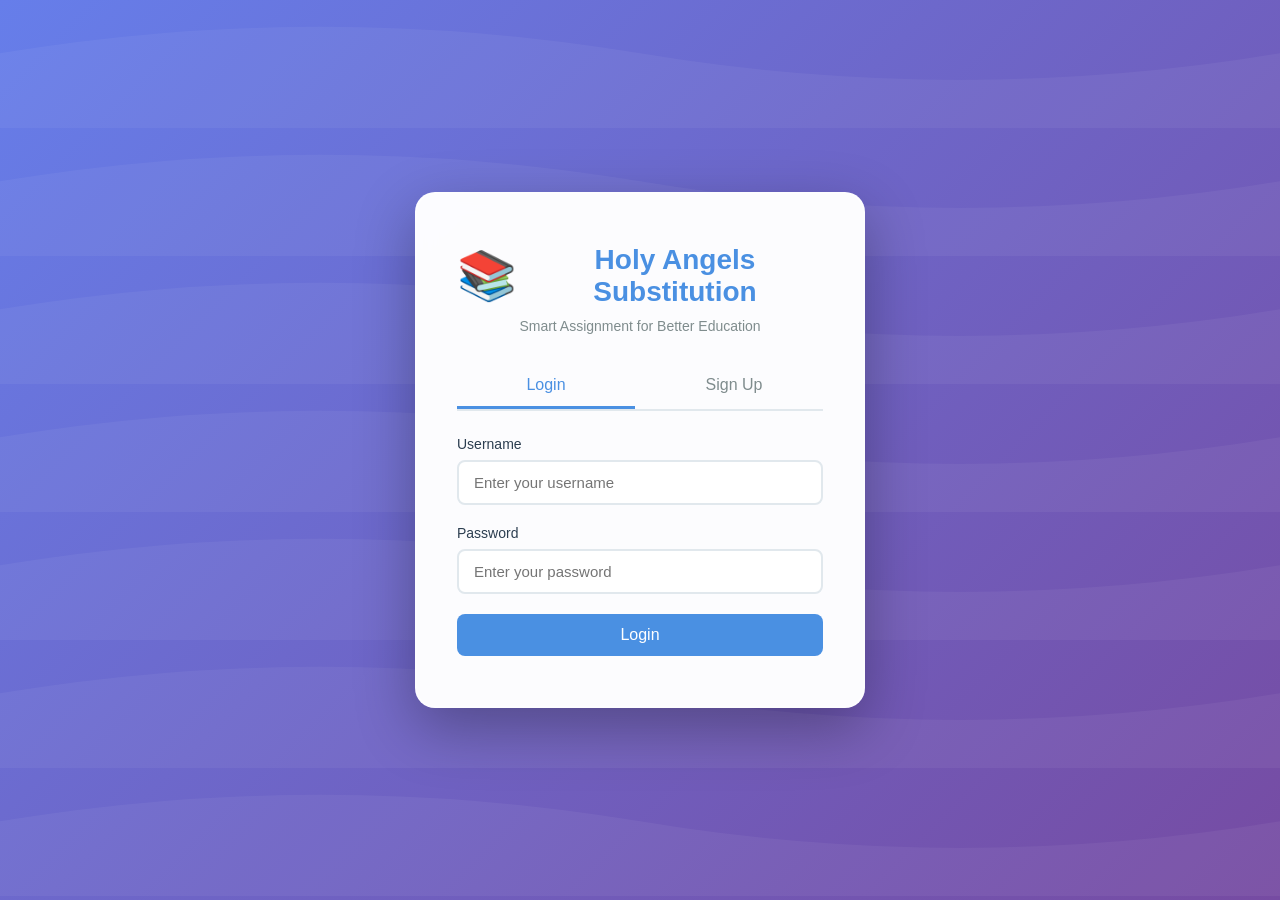
<file: public/index.html>
<!DOCTYPE html>
<html lang="en">
<head>
    <meta charset="UTF-8">
    <meta name="viewport" content="width=device-width, initial-scale=1.0">
    <title>Holy Angels Substitution Management System</title>
    <link rel="stylesheet" href="css/style.css">
</head>
<body>
    <!-- School Background Elements -->
    <div class="bg-decoration bg-decoration-1"></div>
    <div class="bg-decoration bg-decoration-2"></div>
    <div class="bg-decoration bg-decoration-3"></div>
    
    <div class="container">
        <div class="auth-container">
            <div class="auth-box">
                <div class="auth-header">
                    <div class="logo">
                        <span class="logo-icon">📚</span>
                        <h1>Holy Angels Substitution</h1>
                    </div>
                    <p class="subtitle">Smart Assignment for Better Education</p>
                </div>

                <div class="auth-tabs">
                    <button class="tab-btn active" onclick="switchTab('login')">Login</button>
                    <button class="tab-btn" onclick="switchTab('signup')">Sign Up</button>
                </div>

                <!-- Login Form -->
                <div id="loginForm" class="auth-form active">
                    <form onsubmit="handleLogin(event)">
                        <div class="form-group">
                            <label for="loginUsername">Username</label>
                            <input type="text" id="loginUsername" required placeholder="Enter your username">
                        </div>
                        <div class="form-group">
                            <label for="loginPassword">Password</label>
                            <input type="password" id="loginPassword" required placeholder="Enter your password">
                        </div>
                        <button type="submit" class="btn btn-primary btn-block">Login</button>
                    </form>
                </div>

                <!-- Signup Form -->
                <div id="signupForm" class="auth-form">
                    <form onsubmit="handleSignup(event)">
                        <div class="form-group">
                            <label for="signupUsername">Username</label>
                            <input type="text" id="signupUsername" required placeholder="Choose a username">
                        </div>
                        <div class="form-group">
                            <label for="signupEmail">Email</label>
                            <input type="email" id="signupEmail" required placeholder="Enter your email">
                        </div>
                        <div class="form-group">
                            <label for="signupPassword">Password</label>
                            <input type="password" id="signupPassword" required placeholder="Create a password" minlength="6">
                        </div>
                        <div class="form-group">
                            <label for="signupRole">Role</label>
                            <select id="signupRole" required>
                                <option value="">Select role</option>
                                <option value="incharge">Incharge</option>
                                <option value="staff">Staff</option>
                            </select>
                        </div>
                        <button type="submit" class="btn btn-primary btn-block">Sign Up</button>
                    </form>
                </div>

                <div id="message" class="message"></div>
            </div>
        </div>
    </div>

    <script src="js/auth.js"></script>
</body>
</html>
</file>
<file: public/css/style.css>
/* Global Styles */
* {
    margin: 0;
    padding: 0;
    box-sizing: border-box;
}

:root {
    --primary-color: #4A90E2;
    --primary-dark: #357ABD;
    --secondary-color: #50C878;
    --danger-color: #E74C3C;
    --warning-color: #F39C12;
    --background: #F5F7FA;
    --card-background: #FFFFFF;
    --text-primary: #2C3E50;
    --text-secondary: #7F8C8D;
    --border-color: #E1E8ED;
    --shadow: 0 2px 10px rgba(0, 0, 0, 0.1);
    --shadow-lg: 0 4px 20px rgba(0, 0, 0, 0.15);
}

body {
    font-family: 'Segoe UI', Tahoma, Geneva, Verdana, sans-serif;
    background: linear-gradient(135deg, #667eea 0%, #764ba2 100%);
    min-height: 100vh;
    color: var(--text-primary);
    position: relative;
}

/* School Background Overlay for Auth Pages */
body::before {
    content: '';
    position: fixed;
    top: 0;
    left: 0;
    width: 100%;
    height: 100%;
    background: url('data:image/svg+xml,<svg xmlns="http://www.w3.org/2000/svg" viewBox="0 0 1200 120"><path d="M0,50 Q300,0 600,50 T1200,50 L1200,120 L0,120 Z" fill="rgba(255,255,255,0.05)"/></svg>');
    background-repeat: repeat;
    pointer-events: none;
    z-index: 0;
}

.container {
    min-height: 100vh;
    display: flex;
    align-items: center;
    justify-content: center;
    padding: 20px;
    position: relative;
    z-index: 2;
}

/* Auth Styles */
.auth-container {
    width: 100%;
    max-width: 450px;
}

.auth-box {
    background: rgba(255, 255, 255, 0.98);
    border-radius: 20px;
    padding: 50px 40px;
    box-shadow: 0 20px 60px rgba(0, 0, 0, 0.3);
    animation: slideUp 0.5s ease;
    border: 2px solid rgba(255, 255, 255, 0.5);
    backdrop-filter: blur(10px);
    position: relative;
    z-index: 2;
}

/* School Decoration Elements */
.bg-decoration {
    display: none;
}

@keyframes slideUp {
    from {
        opacity: 0;
        transform: translateY(30px);
    }
    to {
        opacity: 1;
        transform: translateY(0);
    }
}

.auth-header {
    text-align: center;
    margin-bottom: 30px;
}

.logo {
    display: flex;
    align-items: center;
    justify-content: center;
    gap: 10px;
    margin-bottom: 10px;
}

.logo-icon {
    font-size: 48px;
}

.auth-header h1 {
    color: var(--primary-color);
    font-size: 28px;
    font-weight: 600;
}

.subtitle {
    color: var(--text-secondary);
    font-size: 14px;
}

.auth-tabs {
    display: flex;
    gap: 10px;
    margin-bottom: 25px;
    border-bottom: 2px solid var(--border-color);
}

.tab-btn {
    flex: 1;
    padding: 12px;
    background: none;
    border: none;
    border-bottom: 3px solid transparent;
    cursor: pointer;
    font-size: 16px;
    font-weight: 500;
    color: var(--text-secondary);
    transition: all 0.3s;
}

.tab-btn.active {
    color: var(--primary-color);
    border-bottom-color: var(--primary-color);
}

.tab-btn:hover {
    color: var(--primary-color);
}

.auth-form {
    display: none;
}

.auth-form.active {
    display: block;
    animation: fadeIn 0.3s ease;
}

@keyframes fadeIn {
    from {
        opacity: 0;
    }
    to {
        opacity: 1;
    }
}

.form-group {
    margin-bottom: 20px;
}

.form-group label {
    display: block;
    margin-bottom: 8px;
    font-weight: 500;
    color: var(--text-primary);
    font-size: 14px;
}

.form-group input,
.form-group select {
    width: 100%;
    padding: 12px 15px;
    border: 2px solid var(--border-color);
    border-radius: 8px;
    font-size: 15px;
    transition: all 0.3s;
    background: var(--card-background);
}

.form-group input:focus,
.form-group select:focus {
    outline: none;
    border-color: var(--primary-color);
    box-shadow: 0 0 0 3px rgba(74, 144, 226, 0.1);
}

.btn {
    padding: 12px 24px;
    border: none;
    border-radius: 8px;
    font-size: 16px;
    font-weight: 500;
    cursor: pointer;
    transition: all 0.3s;
    display: inline-block;
    text-align: center;
}

.btn-primary {
    background: var(--primary-color);
    color: white;
}

.btn-primary:hover {
    background: var(--primary-dark);
    transform: translateY(-2px);
    box-shadow: var(--shadow);
}

.btn-block {
    width: 100%;
}

.message {
    margin-top: 20px;
    padding: 12px;
    border-radius: 8px;
    text-align: center;
    display: none;
    animation: slideDown 0.3s ease;
}

@keyframes slideDown {
    from {
        opacity: 0;
        transform: translateY(-10px);
    }
    to {
        opacity: 1;
        transform: translateY(0);
    }
}

.message.success {
    background: #D4EDDA;
    color: #155724;
    border: 1px solid #C3E6CB;
    display: block;
}

.message.error {
    background: #F8D7DA;
    color: #721C24;
    border: 1px solid #F5C6CB;
    display: block;
}

/* Dashboard Styles */
.dashboard {
    min-height: 100vh;
    background: linear-gradient(135deg, #f5f7fa 0%, #c3cfe2 100%);
}

.navbar {
    background: linear-gradient(90deg, #4A90E2 0%, #357ABD 100%);
    padding: 15px 30px;
    box-shadow: 0 4px 20px rgba(0, 0, 0, 0.2);
    display: flex;
    justify-content: space-between;
    align-items: center;
    position: sticky;
    top: 0;
    z-index: 100;
}

.navbar-brand {
    display: flex;
    align-items: center;
    gap: 10px;
    font-size: 24px;
    font-weight: 700;
    color: white;
}

.navbar-menu {
    display: flex;
    gap: 20px;
    list-style: none;
    align-items: center;
}

.navbar-menu a {
    text-decoration: none;
    color: white;
    font-weight: 500;
    padding: 8px 15px;
    border-radius: 6px;
    transition: all 0.3s;
}

.navbar-menu a:hover,
.navbar-menu a.active {
    background: rgba(255, 255, 255, 0.3);
    color: white;
}

.user-info {
    display: flex;
    align-items: center;
    gap: 15px;
}

.user-role {
    padding: 5px 12px;
    border-radius: 20px;
    font-size: 12px;
    font-weight: 600;
    text-transform: uppercase;
}

.user-role.incharge {
    background: #E3F2FD;
    color: #1976D2;
}

.user-role.staff {
    background: #F3E5F5;
    color: #7B1FA2;
}

.btn-logout {
    background: var(--danger-color);
    color: white;
    border: none;
    padding: 8px 15px;
    border-radius: 6px;
    cursor: pointer;
    font-weight: 500;
}

.btn-logout:hover {
    background: #C0392B;
}

/* Main Content */
.main-content {
    max-width: 1400px;
    margin: 0 auto;
    padding: 30px;
}

.page-header {
    margin-bottom: 30px;
}

.page-header h2 {
    font-size: 32px;
    color: var(--text-primary);
    margin-bottom: 10px;
}

.page-header p {
    color: var(--text-secondary);
}

/* Cards */
.stats-grid {
    display: grid;
    grid-template-columns: repeat(auto-fit, minmax(250px, 1fr));
    gap: 20px;
    margin-bottom: 30px;
}

.stat-card {
    background: linear-gradient(135deg, #667eea 0%, #764ba2 100%);
    padding: 25px;
    border-radius: 12px;
    box-shadow: 0 8px 30px rgba(0, 0, 0, 0.15);
    transition: transform 0.3s;
    color: white;
}

.stat-card:hover {
    transform: translateY(-5px);
    box-shadow: var(--shadow-lg);
}

.stat-card-header {
    display: flex;
    justify-content: space-between;
    align-items: center;
    margin-bottom: 15px;
}

.stat-card-title {
    font-size: 14px;
    color: rgba(255, 255, 255, 0.8);
    font-weight: 500;
}

.stat-card-icon {
    font-size: 24px;
}

.stat-card-value {
    font-size: 32px;
    font-weight: 700;
    color: white;
}

.card {
    background: var(--card-background);
    border-radius: 12px;
    padding: 25px;
    box-shadow: var(--shadow);
    margin-bottom: 25px;
}

.card-header {
    display: flex;
    justify-content: space-between;
    align-items: center;
    margin-bottom: 20px;
    padding-bottom: 15px;
    border-bottom: 2px solid var(--border-color);
}

.card-title {
    font-size: 20px;
    font-weight: 600;
    color: var(--text-primary);
}

/* Tables */
.table-container {
    overflow-x: auto;
}

table {
    width: 100%;
    border-collapse: collapse;
}

table thead {
    background: var(--background);
}

table th {
    padding: 15px;
    text-align: left;
    font-weight: 600;
    color: var(--text-primary);
    font-size: 14px;
    text-transform: uppercase;
    letter-spacing: 0.5px;
}

table td {
    padding: 15px;
    border-bottom: 1px solid var(--border-color);
}

table tbody tr:hover {
    background: var(--background);
}

.badge {
    display: inline-block;
    padding: 5px 12px;
    border-radius: 20px;
    font-size: 12px;
    font-weight: 600;
}

.badge-success {
    background: #D4EDDA;
    color: #155724;
}

.badge-danger {
    background: #F8D7DA;
    color: #721C24;
}

.badge-warning {
    background: #FFF3CD;
    color: #856404;
}

.badge-primary {
    background: #D1ECF1;
    color: #0C5460;
}

/* Forms */
.form-row {
    display: grid;
    grid-template-columns: repeat(auto-fit, minmax(250px, 1fr));
    gap: 20px;
    margin-bottom: 20px;
}

.form-actions {
    display: flex;
    gap: 10px;
    justify-content: flex-end;
    margin-top: 20px;
}

.btn-secondary {
    background: var(--text-secondary);
    color: white;
}

.btn-secondary:hover {
    background: #5D6D7E;
}

.btn-danger {
    background: var(--danger-color);
    color: white;
}

.btn-danger:hover {
    background: #C0392B;
}

/* Attendance Grid */
.attendance-grid {
    display: grid;
    grid-template-columns: repeat(auto-fill, minmax(300px, 1fr));
    gap: 20px;
}

.attendance-card {
    background: var(--card-background);
    padding: 20px;
    border-radius: 12px;
    box-shadow: var(--shadow);
    display: flex;
    justify-content: space-between;
    align-items: center;
}

.teacher-info h4 {
    margin-bottom: 5px;
    color: var(--text-primary);
}

.teacher-info p {
    color: var(--text-secondary);
    font-size: 14px;
}

.attendance-toggle {
    display: flex;
    gap: 10px;
}

.toggle-btn {
    padding: 8px 20px;
    border: 2px solid var(--border-color);
    background: white;
    border-radius: 6px;
    cursor: pointer;
    font-weight: 500;
    transition: all 0.3s;
}

.toggle-btn.active.present {
    background: var(--secondary-color);
    color: white;
    border-color: var(--secondary-color);
}

.toggle-btn.active.absent {
    background: var(--danger-color);
    color: white;
    border-color: var(--danger-color);
}

/* Modal */
.modal {
    display: none;
    position: fixed;
    top: 0;
    left: 0;
    width: 100%;
    height: 100%;
    background: rgba(0, 0, 0, 0.5);
    z-index: 1000;
    align-items: center;
    justify-content: center;
}

.modal.active {
    display: flex;
}

.modal-content {
    background: var(--card-background);
    border-radius: 12px;
    padding: 30px;
    max-width: 500px;
    width: 90%;
    max-height: 90vh;
    overflow-y: auto;
    animation: modalSlide 0.3s ease;
}

@keyframes modalSlide {
    from {
        opacity: 0;
        transform: scale(0.9);
    }
    to {
        opacity: 1;
        transform: scale(1);
    }
}

.modal-header {
    display: flex;
    justify-content: space-between;
    align-items: center;
    margin-bottom: 20px;
}

.modal-close {
    background: none;
    border: none;
    font-size: 24px;
    cursor: pointer;
    color: var(--text-secondary);
}

.modal-close:hover {
    color: var(--text-primary);
}

/* Loading */
.loading {
    text-align: center;
    padding: 40px;
    color: var(--text-secondary);
}

.spinner {
    border: 4px solid var(--border-color);
    border-top: 4px solid var(--primary-color);
    border-radius: 50%;
    width: 40px;
    height: 40px;
    animation: spin 1s linear infinite;
    margin: 0 auto 20px;
}

@keyframes spin {
    0% { transform: rotate(0deg); }
    100% { transform: rotate(360deg); }
}

/* Responsive */
@media (max-width: 768px) {
    .navbar {
        flex-direction: column;
        gap: 15px;
    }

    .navbar-menu {
        flex-wrap: wrap;
        justify-content: center;
    }

    .stats-grid {
        grid-template-columns: 1fr;
    }

    .form-row {
        grid-template-columns: 1fr;
    }
}

/* Utilities */
.text-center {
    text-align: center;
}

.mt-20 {
    margin-top: 20px;
}

.mb-20 {
    margin-bottom: 20px;
}

.hidden {
    display: none !important;
}
</file>
